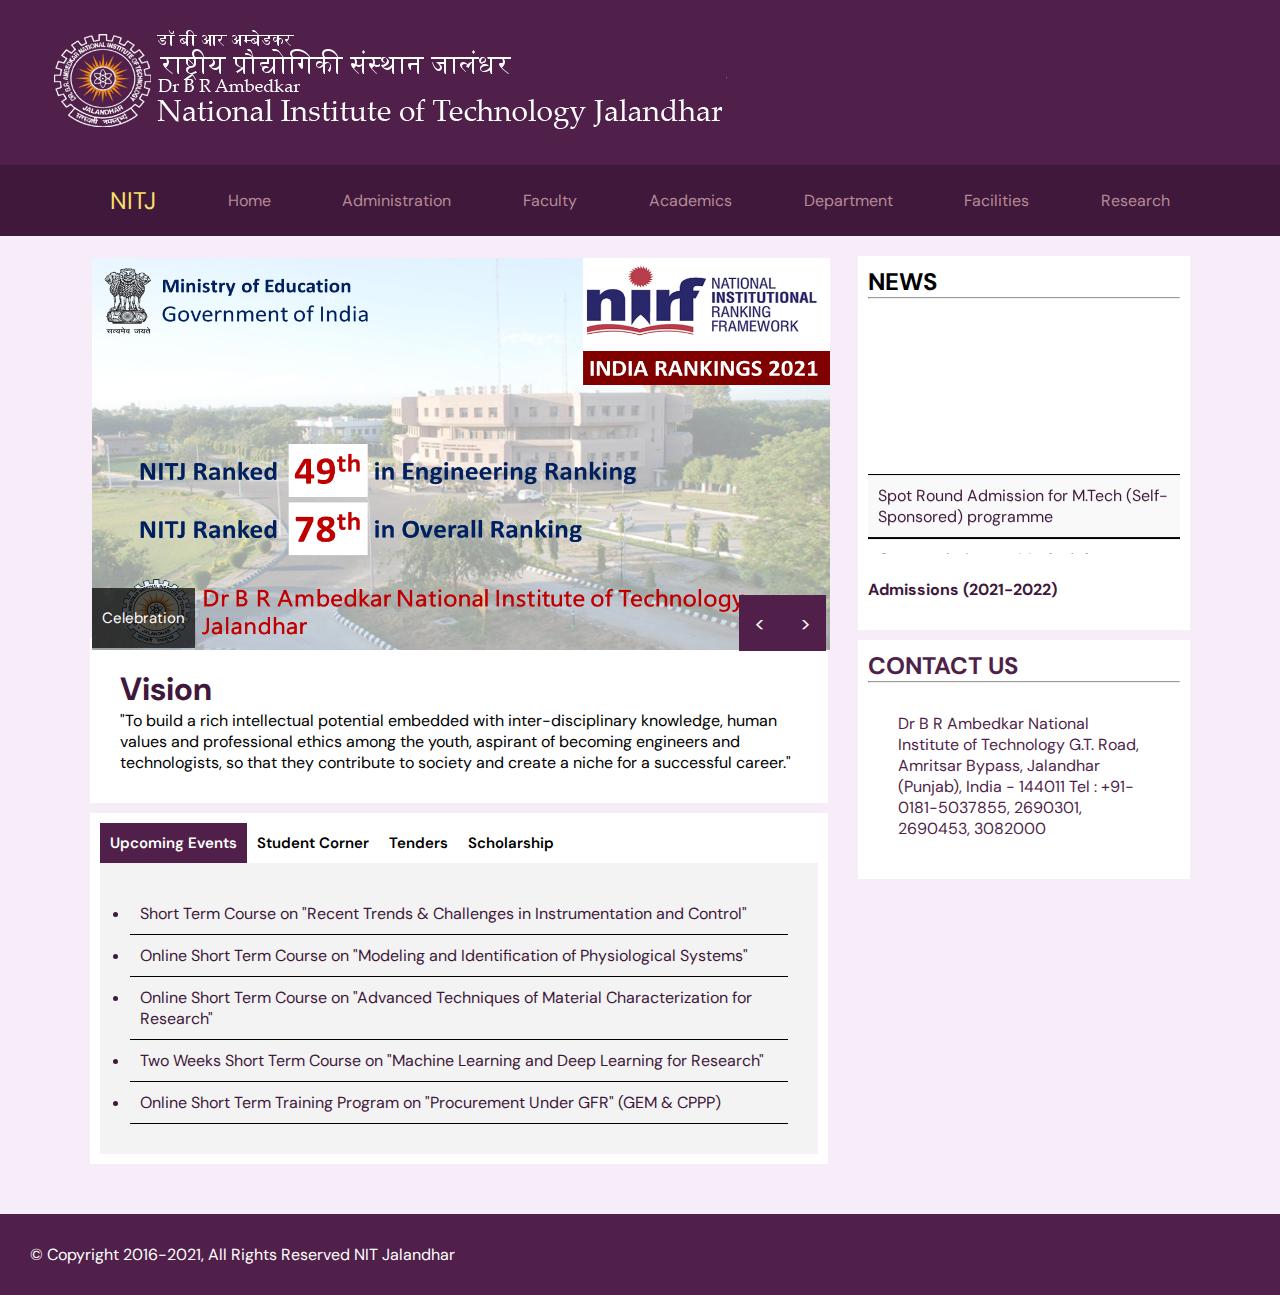
<file: index.html>
<!DOCTYPE html>
<html lang="en">
<head>
    <meta charset="UTF-8">
    <meta name="viewport" content="width=device-width, initial-scale=1.0">
    <link rel="stylesheet" href="stylesheet.css">
    <link rel="stylesheet" href="crousel.css">
    
    <title>NITJ</title>
</head>
<body>
    <header>
        <div class="header-section">
            <div class="logo"><img src="logo.png" alt=""></div>
            
        </div>

    </header>

    <div class="nav">
    <ul class="nav-links">
      <li class="nav-link" style="color: rgb(249, 224, 102); font-size: 24px;"><a href="">NITJ</a></li>
      <li class="nav-link"><a href="">Home</a></li>
      <li class="nav-link"><a href="">Administration </a></li>
      <li class="nav-link"><a href="">Faculty</a></li>
      <li class="nav-link"><a href="">Academics</a></li>
      <li class="nav-link"><a href="">Department</a></li>
      <li class="nav-link"><a href="">Facilities</a></li>
      <li class="nav-link"><a href="">Research</a></li>
  </ul>
</div>

    <div class="main">
      <div class="left-portion">
        <div class="crousel">
          <div class="crousel-div" style="display: block;">
            <img src="c1.png" alt="">
            <span class="image-caption">Celebration</span>
          </div>

          <div class="crousel-div">
            <img src="c2.png" alt="">
            <span class="image-caption">Celebration</span>
          </div>

          <div class="crousel-div">
            <img src="c3.jpg" alt="">
            <span class="image-caption">Celebration</span>
          </div>
          <div class="crousel-buttons">
            <span class="crousel-button" onclick="slideleft()">
              <
            </span>
            <span class="crousel-button" onclick="slideright()">
              >
            </span>
          </div>
        </div>


        <div class="vision">
          <h1 class="vision-heading">Vision</h1>
          <p class="vision-para">"To build a rich intellectual potential embedded with inter-disciplinary knowledge, human values and professional ethics among the youth, aspirant of becoming engineers and technologists, so that they contribute to society and create a niche for a successful career."</p>
        </div>


        <div class="upcoming-events">
            <div class="events-headings">
              <div class="event-heading active-heading" id = "up-events-header" onclick="changeContent('up-events')">Upcoming Events</div>
              <div class="event-heading" id = "stu-corner-header" onclick="changeContent('stu-corner')">Student Corner</div>
              <div class="event-heading" id = "tenders-header" onclick="changeContent('tenders')">Tenders</div>
              <div class="event-heading" id = "scholar-header" onclick="changeContent('scholar')">Scholarship</div>
            </div>
            <ul id="up-events" class="headers" style="display: block;">
              <li>Short Term Course on "Recent Trends & Challenges in Instrumentation and Control"</li>
              <li>Online Short Term Course on "Modeling and Identification of Physiological Systems"</li>
              <li>Online Short Term Course on "Advanced Techniques of Material Characterization for Research"</li>
              <li>Two Weeks Short Term Course on "Machine Learning and Deep Learning for Research"</li>
              <li>Online Short Term Training Program on "Procurement Under GFR" (GEM & CPPP)</li>
            </ul>
            <ul id="stu-corner" class="headers">
              <li>Institute's 6 Months Internship Policy (Revised)</li>
              <li>Revised Course Structure for B.Tech 8th Semester Students (Batch 2018-2022)</li>
              <li>Regarding Continuation Fees payment for M.Tech (Batch-2019) Students </li>
              <li>Notice regarding Collection of Degree Certificate</li>
              <li>Fee Structure for Scholarship purpose for UG & PG Courses (Session 2021-22) </li>
            </ul>

            <ul id="tenders" class="headers">
              <li>e-Tender Notice No. NITJ/PUR/e-Attendance/76/2021 for Purchase of Touchless Attendance Management System for the staff and visitor of the Institute</li>
              <li>e-tender no. 75/2021 for Purchase of Thermal Analyzer-TGA/DTA/DTG (Under HEFA) required for Research & Development / PG Lab of IIC of the Institute </li>
              <li>CORRIGENDUM - e-Tender Notice No. NITJ/PUR/Cy/74/20/ e-tender no. 58/2021 for Purchase of Dynamic Scanning Calorimeter (DSC) </li>
              <li>e-Tender Notice No. NIT JALANDHAR/Store/69/2021 for repair of Transformer 500 KVA make Kirloskar installed in IT Park Building of the Institute </li>
            </ul>

            <ul id="scholar" class="headers">
              <li>Fee Structure for UG & PG Courses (Session 2021-22)</li>
              <li>Instructions and List of Documents required for Scholarship </li>
              <li>Notice regarding Bihar State Post Matric Scholarship</li>
              <li>Affidavit regarding Scholarship / Financial Assistance</li>
              <li>Sh. Dorilal Agrawal Meritorious Scholarship-2021 for the Physically Challenged Students</li>
              
            </ul>
        </div>


        <div class="recruitments">
  
        </div>
        <div class="two-cards">
          <div class="downloads">
  
          </div>
          <div class="other-links">
            
          </div>
        </div>
      </div>
      <div class="right-portion">
          <div class="news">
            <h2 class="news-heading">NEWS</h2>
            <hr>
            <marquee behavior="scroll" direction="up" onmouseover="this.stop();" onmouseout="this.start();">
            <div class="single-news">
              Spot Round Admission for M.Tech (Self-Sponsored) programme
            </div>

            <div class="single-news">
              Congratulations to Ms. Sadaf Choudhary, NITJ Alumnus for securing AIR 23 in UPSC Civil Services Examination
            </div>

            <div class="single-news">
              Advertisement for the Post of Research/Project Associate/Assistant under SMDP-C2SD Project
            </div>

          </marquee>
            <div class="admissions">
              <strong>  Admissions (2021-2022)</strong>
            </div>

          </div>
          
          <div class="contact-us">
            <h2 class="news-heading">CONTACT US</h2>
            <hr>
            <p>Dr B R Ambedkar
              National Institute of Technology
              G.T. Road, Amritsar Bypass,
              Jalandhar (Punjab), India - 144011
              Tel : +91-0181-5037855, 2690301, 2690453, 3082000</p>
          </div>
      </div>
    </div>

<footer>
  © Copyright 2016-2021, All Rights Reserved NIT Jalandhar
</footer>
    <script src="script.js"></script>

     
</body>
</html>
</file>
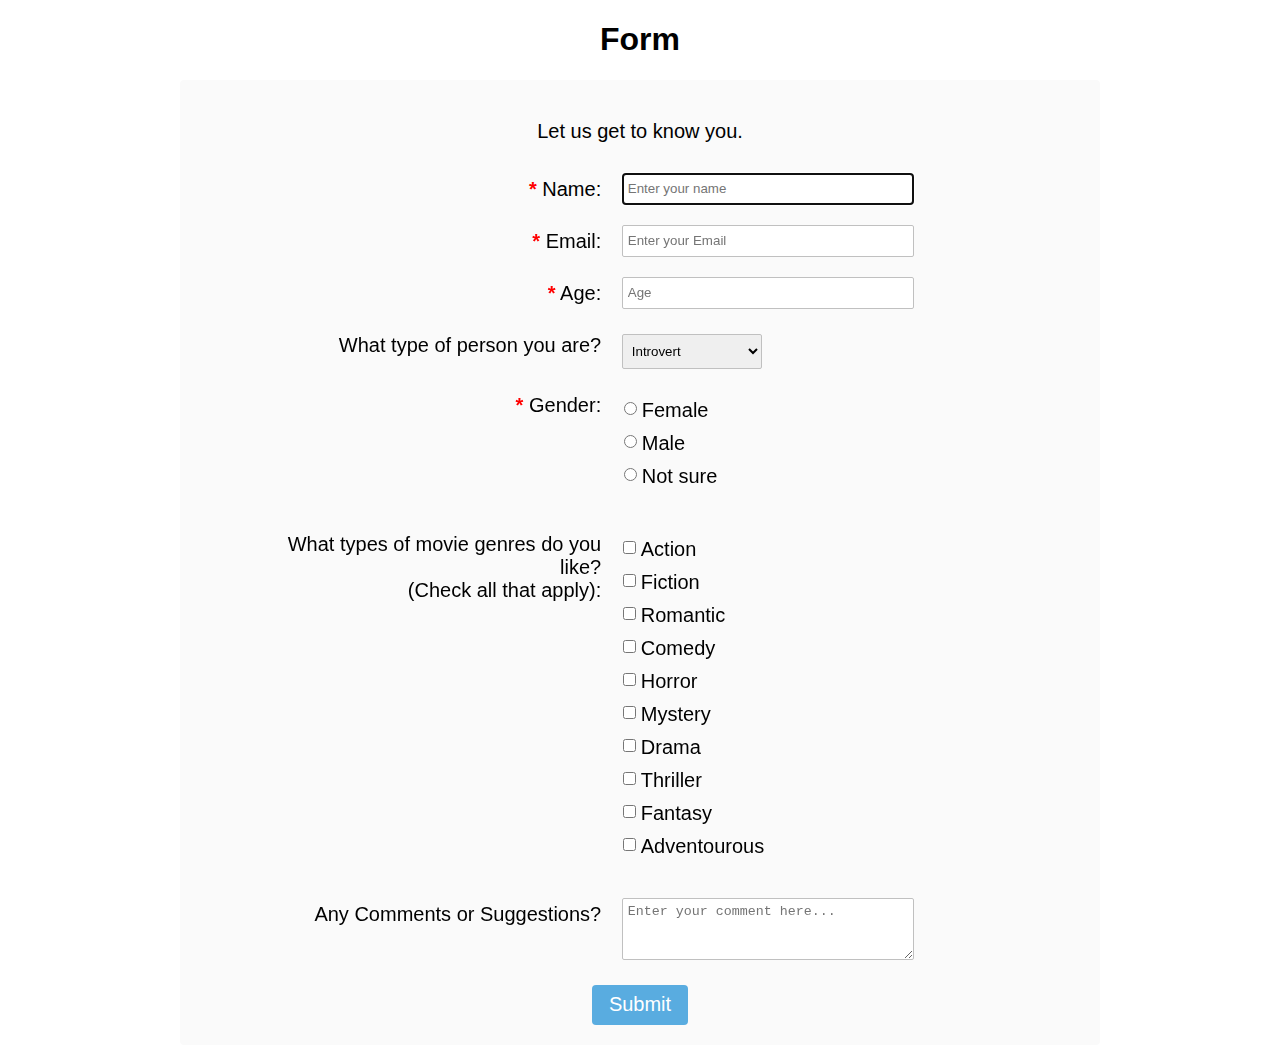
<file: forms.html>
<!DOCTYPE html>
<head>
  <Title>Form</Title>
  <link rel="stylesheet" type="text/css" href="style.css">
</head>
<body>
<h1 id="title">Form </h1>
<div id="form-outer">
  <p id="description">
    Let us get to know you.
  </p>
  <form id="survey-form">
    <div class="rowTab">
      <div class="labels">
        <label id="name-label" for="name"><strong>*</strong> Name: </label>
      </div>
      <div class="rightTab">
        <input autofocus type="text" name="name" id="name" class="input-field" placeholder="Enter your name" required>
      </div>
    </div>
    <div class="rowTab">
      <div class="labels">
        <label id="email-label" for="email"><strong>*</strong> Email: </label>
      </div>
      <div class="rightTab">
        <input type="email" name="email" id="email" class="input-field" required placeholder="Enter your Email">
      </div>
    </div>
    <div class="rowTab">
      <div class="labels">
        <label id="number-label" for="age"><strong>*</strong> Age: </label>
      </div>
      <div class="rightTab">
        <input type="number" name="age" id="number" class="input-field" placeholder="Age">
      </div>
    </div>
    <div class="rowTab">
      <div class="labels">
        <label for="currentPos">What type of person you are?</label>
      </div>
      <div class="rightTab">
        <select id="dropdown" name="currentPos" class="dropdown">
      <option disabled value>Select an option</option>
      <option  value="home">Introvert</option>
      <option value="about">Extrovert</option>
      <option value="privacy">Combination</option>
      <option value="preferNo">Prefer not to say</option>
      <option value="other">Depends upon mood</option>
    </select>
      </div>
    </div>
    <div class="rowTab">
      <div class="labels">
        <label for="userRating"><strong>*</strong> Gender: </label>
      </div>
      <div class="rightTab">
        <ul style="list-style: none;">
          <li class="radio"><label>Female<input name="radio-buttons" value="1"  type="radio" class="userRatings" ></label></li>
          <li class="radio"><label>Male<input name="radio-buttons" value="2"  type="radio" class="userRatings" ></label></li>
          <li class="radio"><label>Not sure<input name="radio-buttons" value="3"  type="radio" class="userRatings" ></label></li>
        </ul>
      </div>
    </div>
    <div class="rowTab">
      <div class="labels">
        <label for="preferences">What types of movie genres do you like? <br>(Check all that apply): </label>
      </div>
      <div class="rightTab">
        <ul id="preferences" style="list-style: none;">
          <li class="checkbox"><label><input name="prefer" value="1" type="checkbox" class="userRatings">Action </label></li>
          <li class="checkbox"><input name="prefer" value="2" type="checkbox" class="userRatings">Fiction </li>
          <li class="checkbox"><label><input name="prefer" value="3" type="checkbox" class="userRatings">Romantic </label></li>
          <li class="checkbox"><label><input name="prefer" value="4" type="checkbox" class="userRatings">Comedy </label></li>
          <li class="checkbox"><label><input name="prefer" value="5" type="checkbox" class="userRatings">Horror </label></li>
          <li class="checkbox"><label><input name="prefer" value="6" type="checkbox" class="userRatings">Mystery </label></li>
          <li class="checkbox"><label><input name="prefer" value="7" type="checkbox" class="userRatings">Drama </label></li>
          <li class="checkbox"><label><input name="prefer" value="8" type="checkbox" class="userRatings">Thriller </label></li>
          <li class="checkbox"><label><input name="prefer" value="9" type="checkbox" class="userRatings">Fantasy </label></li>
          <li class="checkbox"><label><input name="prefer" value="10" type="checkbox" class="userRatings">Adventourous </label></li>
        </ul>
      </div>
    </div>
    <div class="rowTab">
      <div class="labels">
        <label for="comments">Any Comments or Suggestions?</label>
      </div>
      <div class="rightTab">
        <textarea id="comments" class="input-field" style="height:50px;resize:vertical;" name="comment" placeholder="Enter your comment here..."></textarea>
      </div>
    </div>
    <button id="submit" type="submit">Submit</button>
  </form>
</div>
</body>
</file>
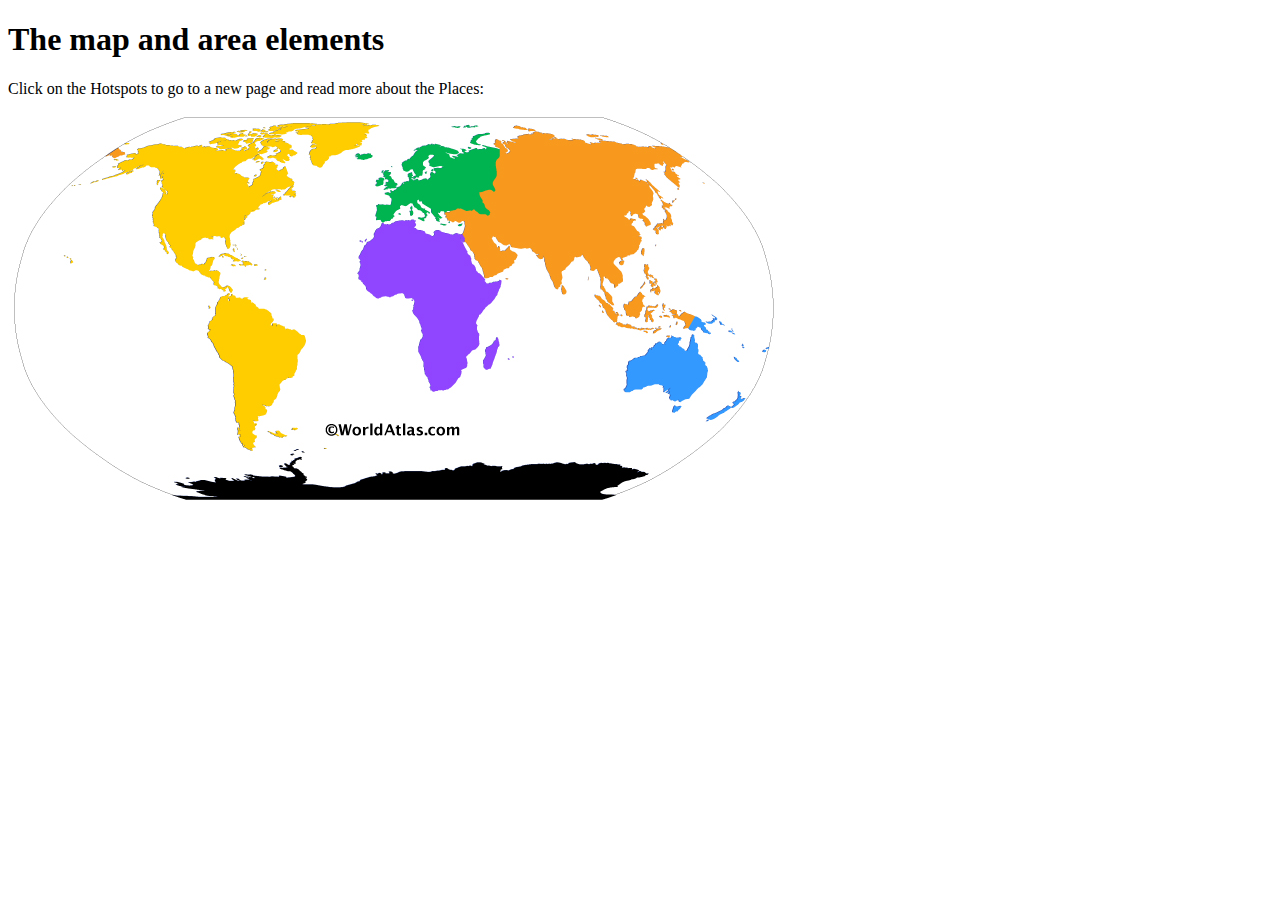
<file: map.html>
<!DOCTYPE html>
<html>
  <head>
    <title>
      World Map
    </title>
  </head>
<body>
<h1>The map and area elements</h1>
<p>Click on the Hotspots to go to a new page and read more about the Places:</p>
<img src="map.jpg" alt="Workplace" usemap="#workmap" width=auto height=auto>
<map name="workmap"> 
  <area shape="circle" coords="100,70,100" title="North America">
  <area shape="circle" coords="175,285,100" title="South America">
  <area shape="circle" coords="375,200,100" title="Africa">
  <area shape="circle" coords="385,70,100" title="Europe">
  <area shape="circle" coords="500,80,200" title="Asia">
</map>
</body>
</html>
</file>
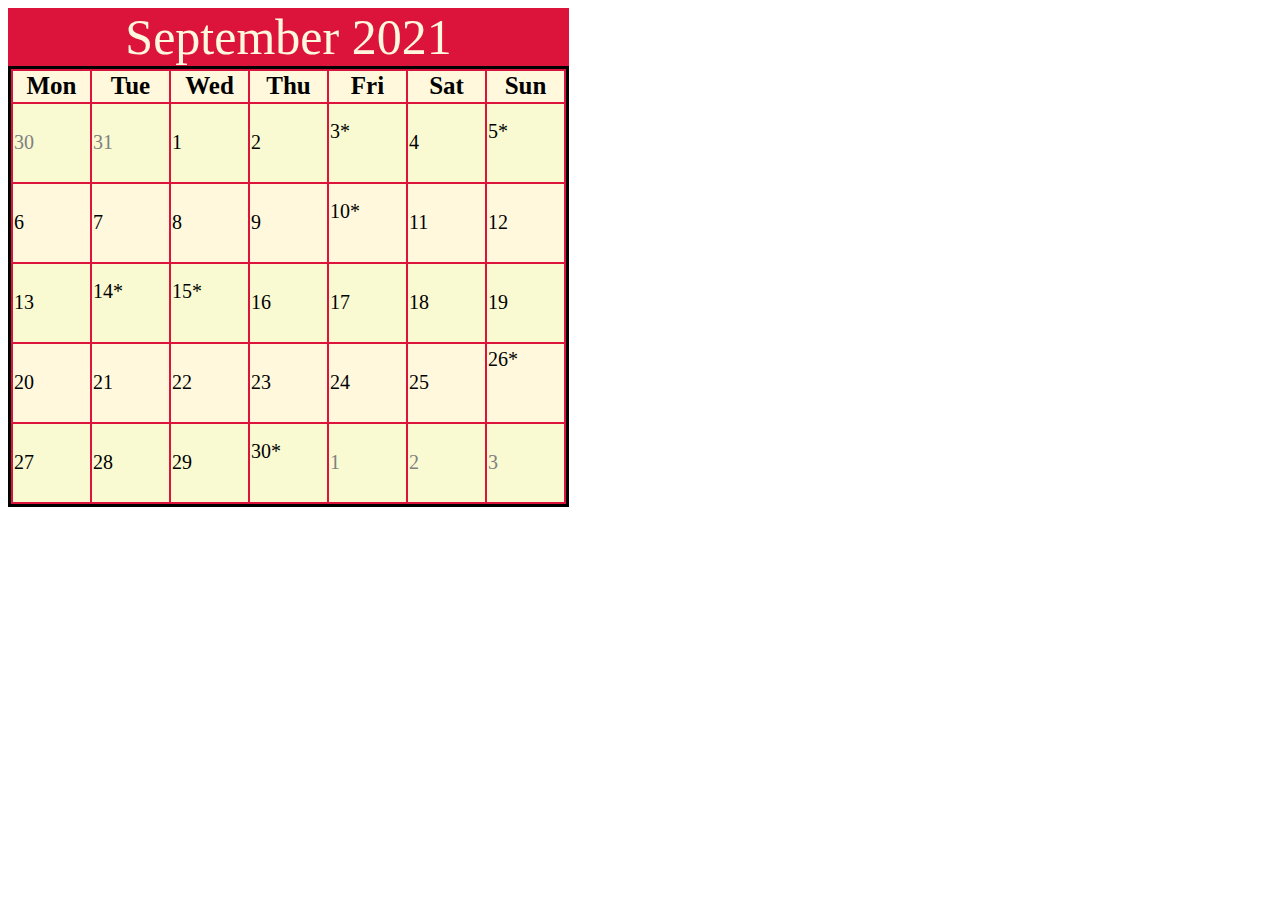
<file: Table.html>
<!DOCTYPE html>
<html lang="en">
  <head>
    <meta charset="UTF-8">
    <title>Calendar Table</title>
    <style>
        caption{
            border: 3 solid black;
            border-radius: 15 15 0 0;
            font-size: 50px;
            color: cornsilk;
            background-color: crimson;
        }
        table{
            border: 3px solid black;
            border-radius: 0 0 15 15;
            background-color: crimson;
        }
        th{
            font-size: 25px;
            background-color: cornsilk;
            margin: 2px;
	        padding-bottom: 2px;
             }
        td{
            width: 75px;
            height: 75px;
            font-size: 20px;
            margin: 2px;
	        padding-bottom: 2px;
        }
        span{
            font-size: 12px;
            visibility: hidden;
            text-align: center;
        }
        td:active>span{
	    visibility:visible;
        }
        .old{
            color: gray;   
        }
        tr:nth-child(even) {
	    background: cornsilk;
        }
        tr:nth-child(odd) {
	    background: lightgoldenrodyellow;
        }
    </style>
  </head>
  <body>
    <table>
      <caption>September 2021</caption>
      <thead>
        <tr>	          
		        <th>Mon</th>
				<th>Tue</th>
				<th>Wed</th>
				<th>Thu</th>
				<th>Fri</th>
				<th>Sat</th>
				<th>Sun</th>
        </tr>
		      </thead>
		      <tbody>
			        <tr>
					    <td class="old">30</td>
				        <td class="old">31</td>
		             	<td>1</td>
					    <td>2</td>
					    <td>3*<span> Ishita's B'Day</span></td>
                        <td>4</td>
                        <td>5*<span> Teacher's Day</span></td>
				    </tr>
			      	<tr>
                            <td>6</td>
					        <td>7</td>
					        <td>8</td>
					        <td>9</td>
					        <td>10*<span> Ganesh Chaturthi</span></td>
					        <td>11</td>
					        <td>12</td>
				    </tr>
				    <tr>
					          <td>13</td>
					          <td>14*<span> Hindi Diwas</span></td>
					          <td>15*<span> Engineer's Day</span></td>
					          <td>16</td>
					          <td>17</td>
					          <td>18</td>
					          <td>19</td>
				    </tr>
				    <tr>
					          <td>20</td>
					          <td>21</td>
					          <td>22</td>
					          <td>23</td>
					          <td>24</td>
					          <td>25</td>
					          <td>26*<span> Cherry & Sanjoli's B'Day</span></td>
				    </tr>
				    <tr>
      					    <td>27</td>
					        <td>28</td>
					        <td>29</td>
					        <td>30*<span> Jyoti's B'Day</span></td>
					        <td class="old">1</td>
					        <td class="old">2</td>
					        <td class="old">3</td>
				    </tr>	
		      </tbody>
	    </table>
  </body>
</html>
</file>
<file: stylesheet.css>
@import url('https://fonts.googleapis.com/css2?family=DM+Sans&display=swap');
*{
    margin: 0;
    font-family: 'DM Sans', sans-serif;
}
body{
  background-color: rgb(247, 237, 248);
}
header{
    background-color: rgba(80, 31, 74, 1);
    padding: 30px;
}
ul{
    margin: 0;
    padding: 0;
}
.header-section{
    max-width: 1200px;
    margin: auto;
}
a{
    text-decoration: none;
    color: inherit;
}
.nav{
    background-color: rgb(64, 24, 59);
}
.nav-links{
  max-width: 1100px;
  margin: auto;
  display: flex;
  justify-content: space-between;
  align-items: center;
}
.nav-links li{
  list-style: none;
}
.nav-link{
    color: rgb(182, 139, 149);
    position: relative;
    padding: 20px;
}
.nav-link:hover{
  color: white;
}
.dropdown-content{
  display: none;
  background-color: white;
  position: absolute;
  padding: 5px;
  top: 50px;
  width: 160px;
}
.main{
  max-width: 1100px;
  margin: auto;
  display: flex;
  gap: 30px;
}

.left-portion{
  max-width: 738px;
}
.vision{
  margin-top: -40px;
  background-color: white;
  padding: 30px;
}
.vision-heading{
  color: rgb(64, 24, 59);

}
.vision-para{
  color: black;
}
.right-portion{
  max-width: 340px;
}

.news{
  margin-top: 20px;
  padding: 10px;
  background-color: white;
}

.single-news{
  padding: 10px;
  border-top: 0.2px solid black;
  border-bottom: 0.2px solid black;
  color: rgb(64, 24, 59)
}

.single-news:nth-child(odd){
  background-color: rgb(249, 249, 249);
}

.admissions{
  margin: 20px 0px;
  color: rgb(64, 24, 59);
}

.research-highlights{
  background-color: white;
  margin-top: 20px;
}


.upcoming-events{
  background-color: white;
  padding: 10px;
  margin-top: 10px;
}

.events-headings{
  display: flex;
  /* gap: 20px; */
  font-size: 15px;
  font-weight: 600;
}

.event-heading{
  padding: 10px;
  cursor: pointer;
}

.headers{
  padding: 30px;
  color: rgb(64, 24, 59);
  background-color: rgb(243, 243 , 243);
  display: none;
  max-height: 300px;
  overflow: scroll;
}
.headers li{
  border-bottom: 0.2px solid black;
  padding: 10px;
}

.active-heading{
  background-color: rgba(80, 31, 74, 1); 
  color: white;
}

footer{
  background-color: rgba(80, 31, 74, 1); 
  padding: 30px;
  color: white;
  margin-top: 50px;
}

.contact-us{
  background-color: white;
  padding: 10px;
  margin-top: 10px;
  color: rgba(80, 31, 74, 1); 
}

.contact-us p{
  padding: 30px;
}
</file>
<file: crousel.css>
.crousel{
    margin-top: 20px;
    padding: 2px;
    /* background-color: white; */
}
.crousel-div{
    max-width: 738px;
    display: none;
}

.crousel-div img{
    width: 738px;
    height: 392px;
}

.image-caption{
    position: relative;
    color: white;
    font-size: 15px;
    padding: 20px 10px;
    background-color: rgba(0, 0, 0, 0.7);
    top: -48px;
}


.crousel-buttons{
    color: white;
    font-size: 20px;
    position: relative;
    top: -66px;
    float: right;
}
.crousel-button{
    background-color: rgba(80, 31, 74, 1);
    padding: 15px;
    cursor: pointer;
}
</file>
<file: style.css>
html,
body {
  text-align: center;
  font-family: 'Raleway', Helvetica, sans-serif;
  min-width: 320px;
}

div {
  font-size: 20px;
}


header {
  font-size: 2em;
  font-weight: bold;
  margin: 20px;
}

#form-outer {
  background-color: rgb(250, 250, 250);
  margin: 0 auto;
  border-radius: 4px;
  width: 75%;
  max-width: 900px;
  padding: 10px;
  padding-top: 20px;
}

.labels {
  display: inline-block;
  text-align: right;
  width: 40%;
  padding: 5px;
  vertical-align: top;
  margin-top: 10px;
}

.rightTab {
  display: inline-block;
  text-align: left;
  width: 48%;
  vertical-align: middle;
}

.input-field {
  height: 20px;
  width: 280px;
  padding: 5px;
  margin: 10px;
  border: 1px solid #c0c0c0;
  border-radius: 2px;
}

#userAge {
  width: 40px;
}

.userRatings,
input[type="checkbox"] {
  float: left;
  margin-right: 5px;
}

#submit {
  background-color: #59ace0;
  border-radius: 4px;
  color: white;
  font-size: 1em;
  height: 40px;
  width: 96px;
  margin: 10px;
  border: 0px solid;
}

.dropdown {
  height: 35px;
  width: 140px;
  padding: 5px;
  margin: 10px;  
  margin-top: 15px;
  border: 1px solid #c0c0c0;
  border-radius: 2px;
}

.radio, .checkbox {
  position: relative;
  left: -43px;
  margin-left: 10px;
  display: block;
  padding-bottom: 10px;
}

.site{
  color: yellow;
}
em {
  color: darkgreen;
}

strong{
  color: red;
  font-size: 20px;
}

@media screen and (max-width: 833px) {
  .input-field {
    width: 80%;
  }
  select {
    width: 90%;
  }
}

@media screen and (max-width: 520px) {
  .labels {
    width: 100%;
    text-align: left;
  }
  .rightTab {
    width: 80%;
    float: left;
  }
  .input-field {
    width: 100%;
  }
  select {
    width: 100%;
  }
}
</file>
